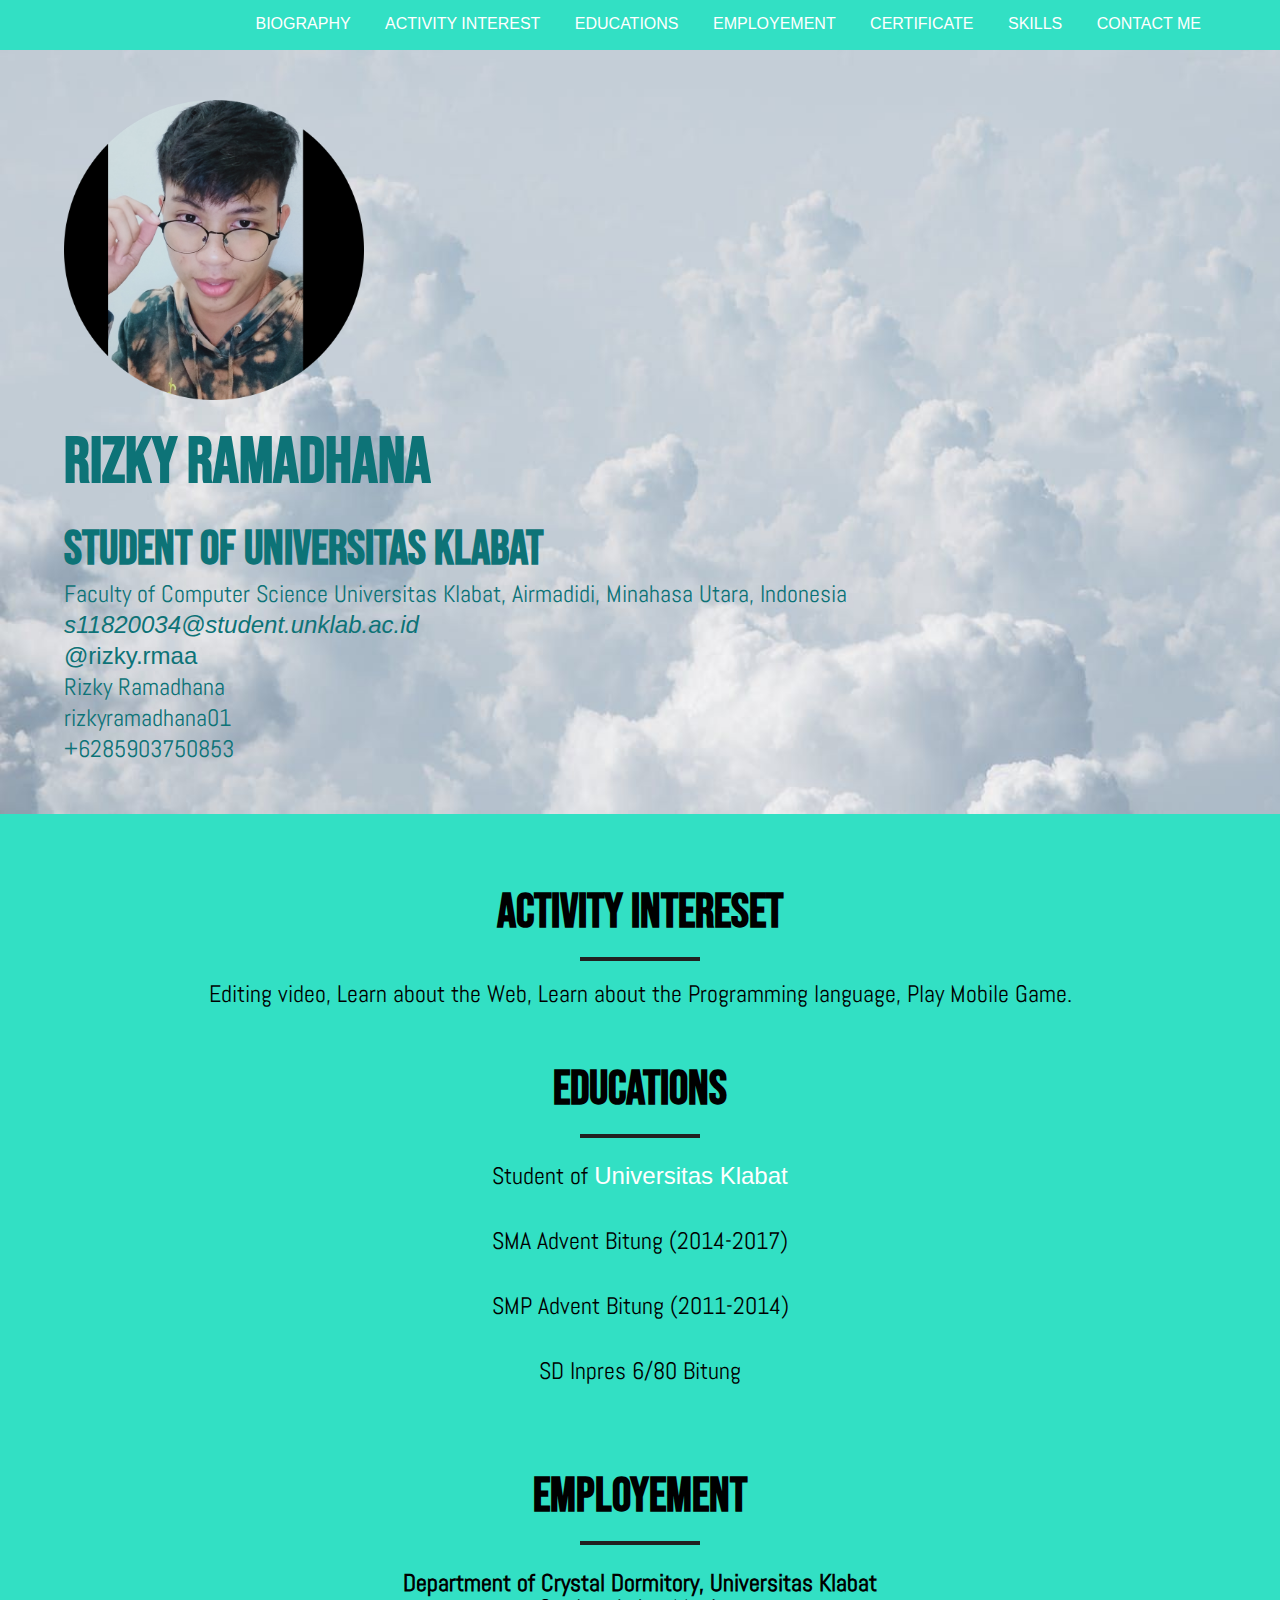
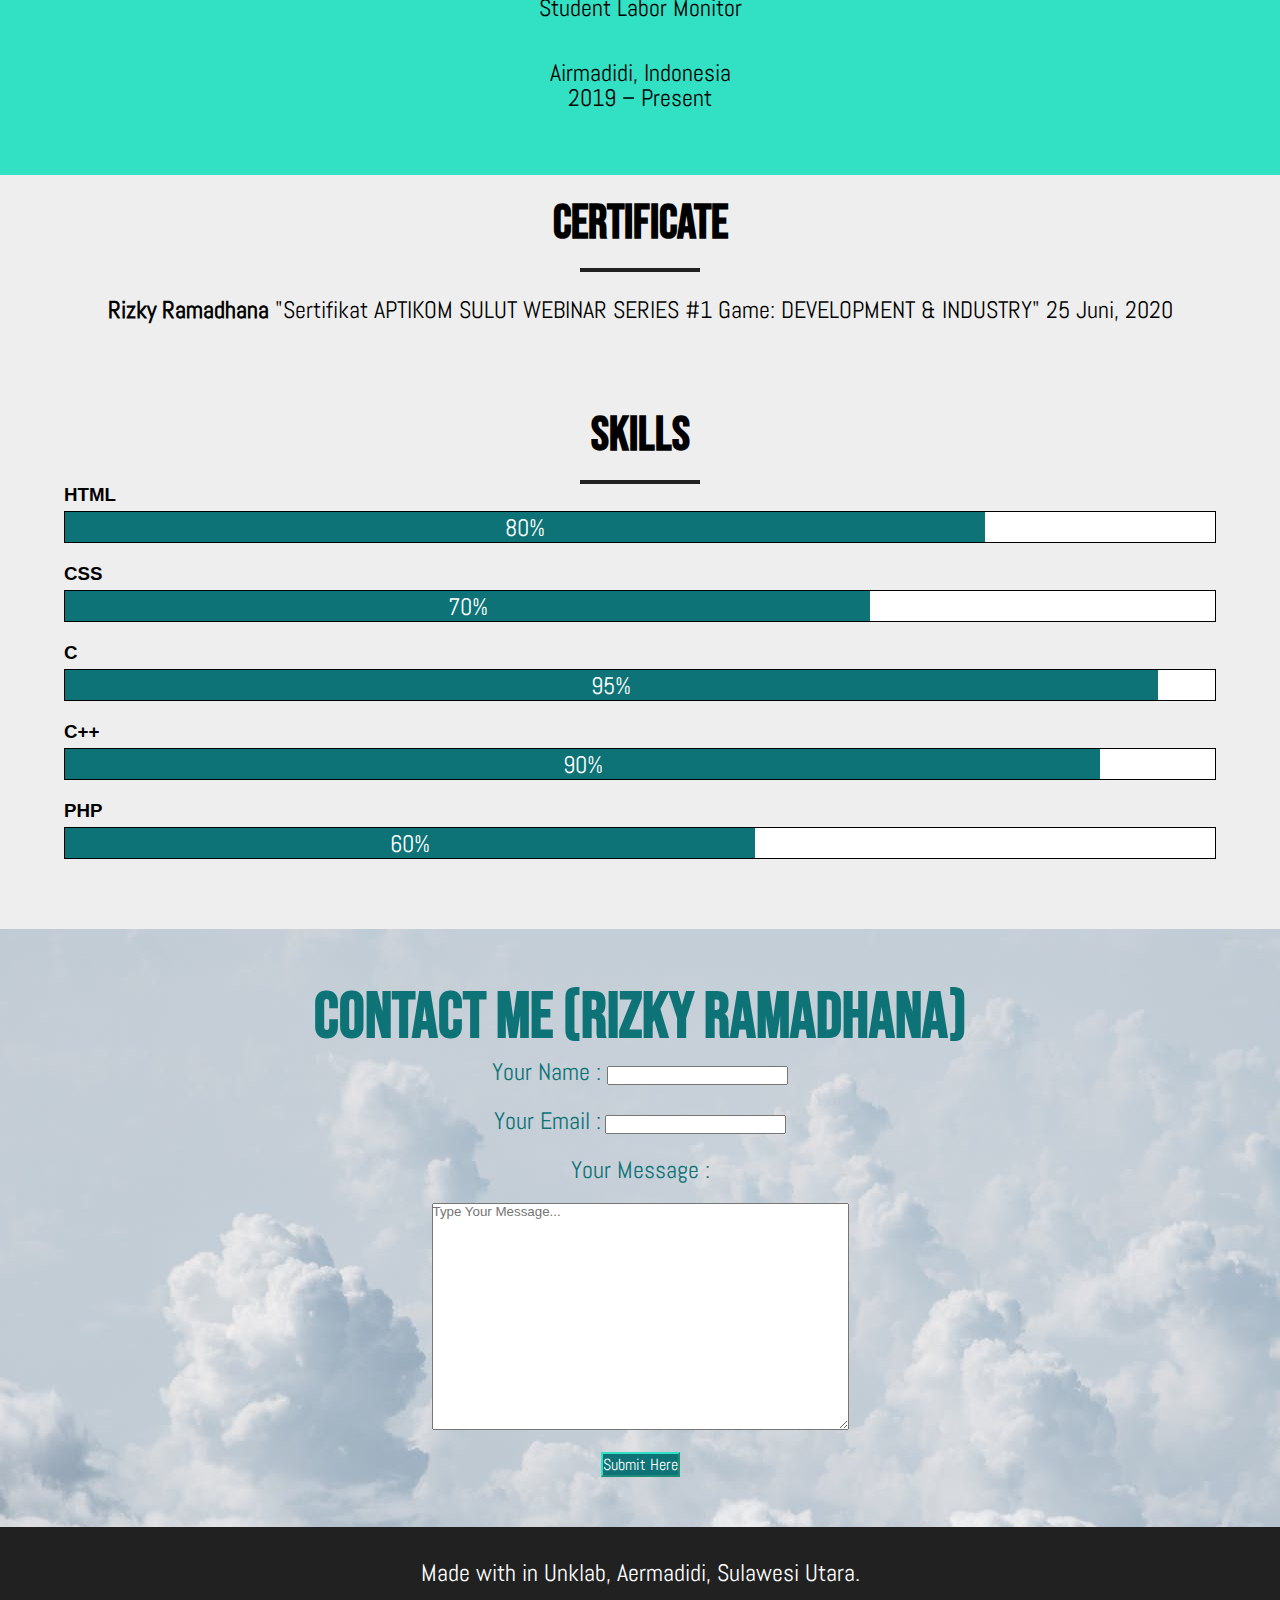
<file: index.html>
<!DOCTYPE html>
<html lang="en">

<head>
    <meta charset="UTF-8">
    <meta name="viewport" content="width=device-width, initial-scale=1.0">
    <link rel="stylesheet" href="styles.css">
    <link rel="stylesheet" href="https://cdnjs.cloudflare.com/ajax/libs/font-awesome/5.15.1/css/all.min.css"
        integrity="sha512-+4zCK9k+qNFUR5X+cKL9EIR+ZOhtIloNl9GIKS57V1MyNsYpYcUrUeQc9vNfzsWfV28IaLL3i96P9sdNyeRssA=="
        crossorigin="anonymous" />
    <link href="https://fonts.googleapis.com/css2?family=Abel&family=Bebas+Neue&display=swap" rel="stylesheet">
    <title>Rizky Ramadhana bio</title>
</head>

<body>
    <!--side bar-->
    <input type="checkbox" id="check">
    <div class="sidebar">
        <ul>
            <li><a href=""><i class="fas fa-user"></i> Biography</a></li>
            <li><a href="#interest"><i class="fas fa-gamepad"></i> Activity Interest</a></li>
            <li><a href="#education"><i class="fas fa-graduation-cap"></i> Educations</a></li>
            <li><a href="#employement"><i class="fas fa-briefcase"></i> Employement</a></li>
            <li><a href="#certificate"><i class="fas fa-certificate"></i> Certificate</a></li>
            <li><a href="#skill"><i class="fas fa-laptop-code"></i> Skills</a></li>
            <li><a href="#contact"><i class="fas fa-phone"></i> Contact Me</a></li>
            <li><a href=""><i class="fas fa-sign-out-alt fa-2x"></i></a></li>
        </ul>
    </div>
    <!--bagian header-->
    <header>
        <div class="container">
            <ul>
                <li><a href=""><i class="fas fa-user"></i> Biography</a></li>
                <li><a href="#interest"><i class="fas fa-gamepad"></i> Activity Interest</a></li>
                <li><a href="#education"><i class="fas fa-graduation-cap"></i> Educations</a></li>
                <li><a href="#employement"><i class="fas fa-briefcase"></i> Employement</a></li>
                <li><a href="#certificate"><i class="fas fa-certificate"></i> Certificate</a></li>
                <li><a href="#skill"><i class="fas fa-laptop-code"></i> Skills</a></li>
                <li><a href="#contact"><i class="fas fa-phone"></i> Contact Me</a></li>
            </ul>
            <!--menu mobile-->
            <label for="check" class="mobile-menu"><i class="fas fa-bars fa-2x"></i></label>
        </div>
    </header>

    <!--bagian banner-->
    <section class="banner">
        <div class="container">
            <img src="foto.png" alt="profile" width="300" />
            <h1>Rizky Ramadhana</h1>
            <h2>Student of Universitas Klabat</h2>
            <p>
                Faculty of Computer Science Universitas Klabat,
                Airmadidi, Minahasa Utara, Indonesia
                <br />
                <i class="far fa-envelope"></i> <i>s11820034@student.unklab.ac.id</i>
                <br />
                <i class="fab fa-instagram"></i> <a href="https://www.instagram.com/rizky.rmaa/">@rizky.rmaa</a>
                </br>
                <i class="fab fa-facebook-square"></i> Rizky Ramadhana
                <br>
                <i class="fab fa-github"></i> rizkyramadhana01
                <br>
                <i class="fas fa-phone"></i> +6285903750853
            </p>
        </div>
    </section>
    <section id="interest">
        <div class="container">
            <h2>
                Activity Intereset
            </h2>
            <p>
                Editing video, Learn about the Web, Learn about the Programming language, Play Mobile Game.
            </p>
        </div>
    </section>
    <section id="education">
        <div class="container">
            <h2>
                Educations
            </h2>
            <ul>
                <p>
                    Student of <a href="http://www.unklab.ac.id/">Universitas Klabat</a>
                </p>
                <p>
                    SMA Advent Bitung (2014-2017)
                </p>
                <p>
                    SMP Advent Bitung (2011-2014)
                </p>
                <p>
                    SD Inpres 6/80 Bitung
                </p>
            </ul>
        </div>
    </section>
    <section id="employement">
        <div class="container">
            <h2>
                Employement
            </h2>
            <tr>
                <td>
                    <p>
                        <strong>Department of Crystal Dormitory, Universitas Klabat</strong>
                        <br />
                        Student Labor Monitor
                    </p>
                </td>
                <td>
                    <p>
                        Airmadidi, Indonesia <br />
                        2019 – Present
                    </p>
                </td>
            </tr>
        </div>
    </section>
    <section id="certificate">
        <div class="container">
            <h2>
                Certificate
            </h2>
            <p>
                <strong>Rizky Ramadhana</strong> "Sertifikat APTIKOM SULUT WEBINAR SERIES #1
                Game: DEVELOPMENT & INDUSTRY" 25 Juni, 2020
            </p>
        </div>
    </section>
    <section id="skill">
        <div class="container">
            <h2>
                Skills
            </h2>
            <h3>
                HTML
            </h3>
            <div class="bar">
                <span class="value html">
                    <p>80%</p>
                </span>
            </div>
            <h3>
                CSS
            </h3>
            <div class="bar">
                <span class="value css">
                    <p>70%</p>
                </span>
            </div>
            <h3>
                C
            </h3>
            <div class="bar">
                <span class="value c">
                    <p>95%</p>
                </span>
            </div>
            <h3>
                C++
            </h3>
            <div class="bar">
                <span class="value cpp">
                    <p>90%</p>
                </span>
            </div>
            <h3>
                PHP
            </h3>
            <div class="bar">
                <span class="value php">
                    <p>60%</p>
                </span>
            </div>
        </div>
    </section>
    <section id="contact">
        <div class="container">
            <h1>Contact Me (Rizky Ramadhana)</h1>
            <form>
                <label for="name">Your Name : </label>
                <input type="text" name="name" id="name" required />
                <br />
                <br />
                <label for="email">Your Email :</label>
                <input type="email" name="email" id="email" required />
                <br />
                <br />
                <label for="message">Your Message :</label>
                <br /><br>
                <textarea name="message" id="message" cols="50" rows="15" placeholder="Type Your Message..."></textarea>
                <br /><br />
                <button>Submit Here</button>
            </form>
        </div>
    </section>
</body>
<footer>
    <div class="container">
        <p>
            Made with <i class="fas fa-heart"></i> in Unklab, Aermadidi, Sulawesi Utara.
        </p>
        <div class="us">
            <i class="fas fa-user-secret fa-2x"></i>
        </div>
    </div>
</footer>

</html>
</file>
<file: styles.css>
* {
    padding: 0;
    margin: 0;
    font-family: sans-serif;
}
header {
    height: 50px;
    background-color: #32e0c4;
}
header ul{
    float: right;
}
header li{
    padding: 15px;
    display: inline-block;
    text-transform: uppercase;
}
header ul li a{
    transition: .3s;
}
header ul li a:hover {
    padding: 16px;
    color:  #32e0c4;
    background-color: white;
}
a{
    text-decoration: none;
    color: white;
}
.container{
    width: 90%;
    margin: 0 auto;
}
.container::after{
    content: '';
    display: block;
    clear: both;
}
.mobile-menu{
    float: right;
    display: none;
    padding: 8px;
    color: #212121;
}
.mobile-menu:hover{
    cursor: pointer;
}
#check{
    display: none;
}
.sidebar{
    position: fixed;
    top: 0;
    bottom: 0;
    left: -300px;
    width: 300px;
    background-color: rgba(13, 115, 119, .7);
    transition: .3s;
}
.sidebar ul li a{
    color: #fff;
}
.sidebar ul li{
    padding: 24px;
    transition: .3s;
    color: white;
}
.sidebar ul li:hover{
    background-color: #32e0c4;
}
#check:checked ~ .sidebar{
    left: 0;
}
.banner{
    background-image: url(cloude.png);
    background-size: cover;
    color: #0d7377;
}
.banner h1{
    padding-top: 20px;
    padding-bottom: 20px;
}
.banner a{
    color: #0d7377;
}
section{
    padding: 50px 0;
}
h1{
    font-family: 'Bebas Neue', cursive;
    font-size: 4rem;
}
h2{
    font-family: 'Bebas Neue', cursive;
    font-size: 3rem;
}
p{
    font-family: 'Abel', sans-serif;
    font-size: 1.5rem;
}
#interest h2{
    padding-bottom: 20px;
    text-align: center;
    margin: 20px;
    position: relative;
}
#interest h2::after{
    content: '';
    display: block;
    position: absolute;
    bottom: 0;
    width: 120px;
    height: 4px;
    background-color: #212121;
    left: calc(50% - 60px);
}
#interest{
    background-color: #32e0c4;
    padding-bottom: 20px;
}
#interest p{
    text-align: center;
    line-height: 25px;
    margin-bottom: 15px;
}
#education{
    background-color:  #32e0c4;
    padding-top: 20px;
}
#education h2{
    padding-bottom: 20px;
    text-align: center;
    position: relative;
}
#education h2::before{
    content: '';
    display: block;
    position: absolute;
    bottom: 0;
    width: 120px;
    height: 4px;
    background-color: #212121;
    left: calc(50% - 60px);
}
#education p{
    text-align: center;
    line-height: 25px;
    padding-top: 25px;
    margin-bottom: 15px;
}
#employement{
    background-color: #32e0c4;
    padding-top: 20px;
}
#employement h2{
    padding-bottom: 20px;
    text-align: center;
    position: relative;
}
#employement h2::before{
    content: '';
    display: block;
    position: absolute;
    bottom: 0;
    width: 120px;
    height: 4px;
    background-color:  #212121;
    left: calc(50% - 60px);
}
#employement p{
    text-align: center;
    line-height: 25px;
    padding-top: 25px;
    margin-bottom: 15px;
}
#employement strong{
    font-family: 'Abel', sans-serif;
    font-size: 1.5rem;
}
#certificate{
    background-color: #eeeeee;
    padding-top: 20px;
}
#certificate h2{
    padding-bottom: 20px;
    text-align: center;
    position: relative;
}
#certificate h2::before{
    content: '';
    display: block;
    position: absolute;
    bottom: 0;
    width: 120px;
    height: 4px;
    background-color:#212121;
    left: calc(50% - 60px);
}
#certificate p{
    text-align: center;
    line-height: 25px;
    padding-top: 25px;
    margin-bottom: 15px;
}
#certificate strong{
    font-family: 'Abel', sans-serif;
    font-size: 1.5rem;
}
#skill{
    background-color: #eeeeee;
    padding-top: 20px;
}
#skill h2{
    padding-bottom: 20px;
    text-align: center;
    position: relative;
}
#skill h2::before{
    content: '';
    display: block;
    position: absolute;
    bottom: 0;
    width: 120px;
    height: 4px;
    background-color:#212121;
    left: calc(50% - 60px);
}
#skill .bar{
    height: 30px;
    background-color: white;
    border: 1px solid black;
    margin: 5px 0 20px 0;
}
.bar .value{
    height: 30px;
    background-color: #0d7377;
    display: inline-block;
    color: white;
    text-align: center;
}
.html{
    width: 80%;
}
.css{
    width: 70%;
}
.c{
    width: 95%;
}
.cpp{
    width: 90%;
}
.php{
    width: 60%;
}
#contact{
    background-image: url(cloude.png);
    color: #0d7377;
    text-align: center;
}
#contact label{
    font-family: 'Abel', sans-serif;
    font-size: 1.5rem;
}
#contact button{
    font-family: 'Abel', sans-serif;
    font-size: 1rem;
    background-color: #0d7377;
    border-color: #32e0c4;
    color: white;
}
footer{
    background-color: #212121;
    color: white;
    padding: 30px;
    text-align: center;
}
footer .us{
    text-align: center;
    padding-top: 10px;
}
@media screen and (max-width: 900px){
    h1{
        font-size: 2rem;
    }
    h2{
        font-size: 2rem;
    }
    p{
        font-size: 1rem;
    }
}
@media (max-width: 1270px){
    .mobile-menu{
        display: block;
    }
    header ul{
        display: none;
    }
}
</file>
